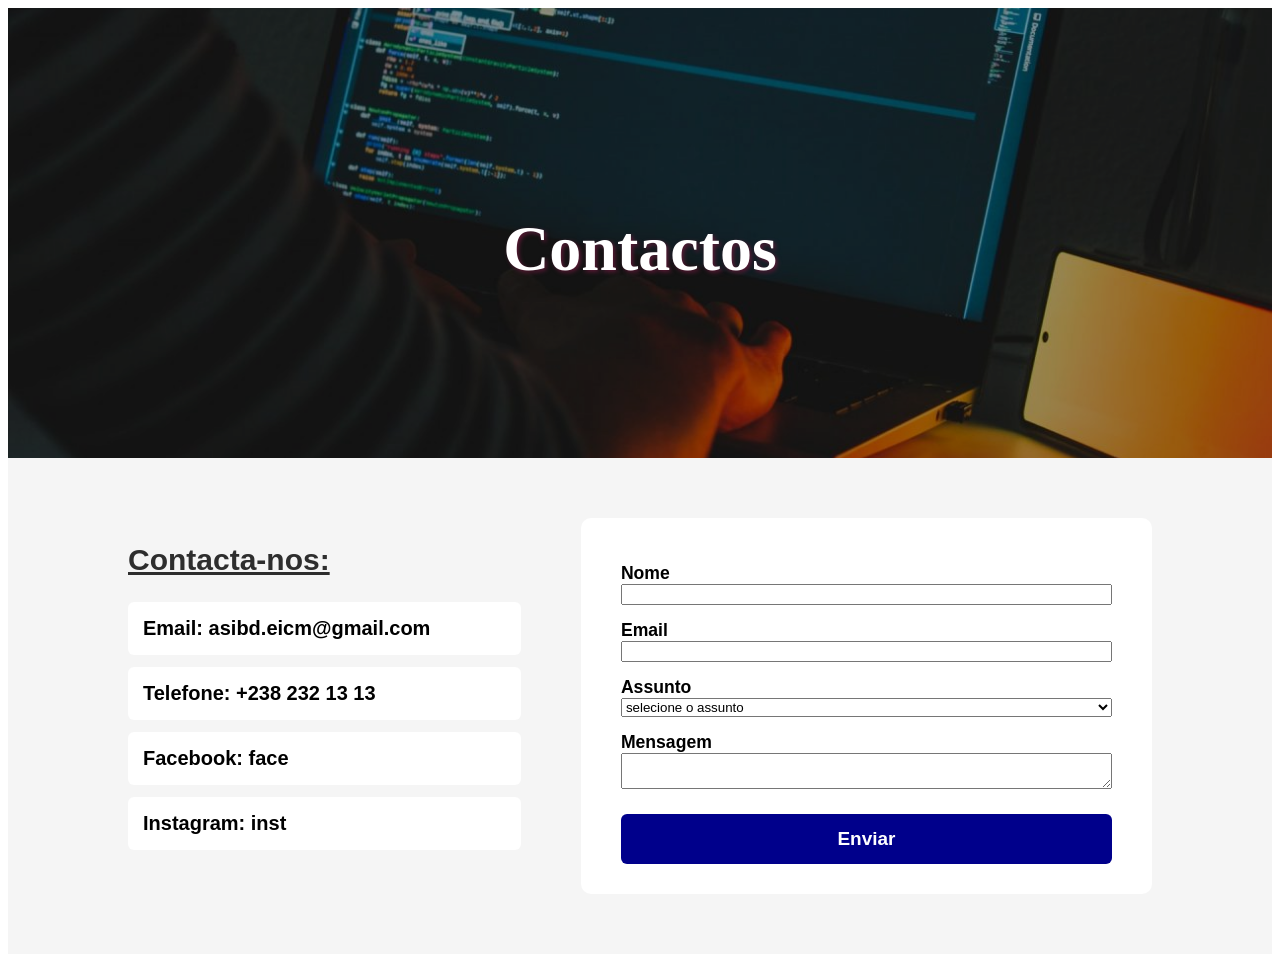
<file: contatos.html>
<!DOCTYPE html>
<html lang="pt">
<head>
	<link rel="stylesheet" type="text/css" href="./styles/baseCont.css">
    <meta charset="utf-8">
    <title>Bem-vindo</title>
</head>
<body>

    <header class="banner">
        <div class="main-banner">
            <h1>Contactos</h1>
        </div>
    </header>

<section class="contactos">
    <div class="contactos-container">

        <div class="contactos-info">
            <h2>Contacta-nos:</h2>
            <ul>
                <li><strong>Email:</strong> asibd.eicm@gmail.com</li>
                <li><strong>Telefone:</strong> +238 232 13 13</li>
                <li><strong>Facebook:</strong> face</li>
                <li><strong>Instagram:</strong> inst</li>
            </ul>
        </div>

        <div class="contactos-form">
            <form>
                <label>Nome</label>
                <input type="text" required>

                <label>Email</label>
                <input type="email" required>

                <label>Assunto</label>
                <select required>
                    <option value="">selecione o assunto</option>
                    <option>duvida</option>
                    <option>Inscrever no curso</option>
                    <option>Informacoes sobre o curso</option>
                    <option>Outros</option>
                </select>

                <label>Mensagem</label>
                <textarea required></textarea>

                <button type="submit">Enviar</button>
            </form>
        </div>

    </div>
</section>
</body>
</html>
</file>
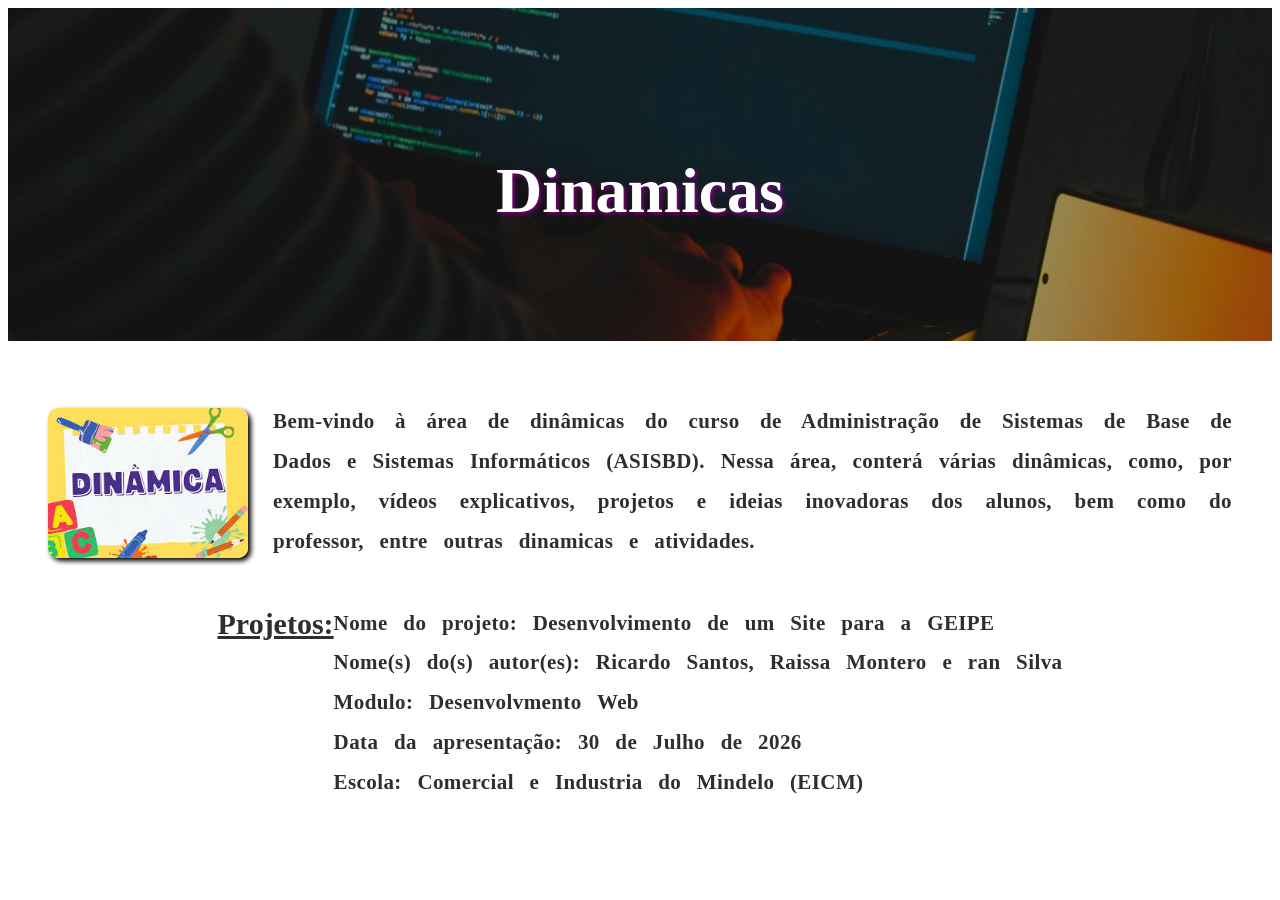
<file: dinamicas.html>
<!DOCTYPE html>

<html>
        <head>
        <link rel="stylesheet" type="text/css" href="./styles/baseDin.css">
        <title>Dinamicas do Curso</title>
        <meta charset="utf-8">
        </head>

    <header class="banner">
        <div class="main-banner">
            <h1>Dinamicas</h1>
        </div>
    </header>

        <section class="description-dinamica">
        <div>
                <img src="./resources/images/dnamica.jpeg">
                        <p>
                Bem-vindo à área de dinâmicas do curso de Administração de Sistemas de Base de Dados e Sistemas Informáticos (ASISBD). Nessa área, conterá várias dinâmicas, como, por exemplo, vídeos explicativos, projetos e ideias inovadoras dos alunos, bem como do professor, entre outras dinamicas e atividades. 
                        </p>
                </img>
        </div>
        <section class="Projetos">
    <div class="projetos-container">

        <div class="dinamica-info">
            <h2>Projetos:</h2><br>
            <p>
                <strong>Nome do projeto:</strong> Desenvolvimento de um Site para a GEIPE<br>
                <strong>Nome(s) do(s) autor(es):</strong> Ricardo Santos, Raissa Montero e ran Silva<br>
                <strong>Modulo:</strong> Desenvolvmento Web<br>
                <strong>Data da apresentação:</strong> 30 de Julho de 2026<br>
                <strong>Escola:</strong> Comercial e Industria do Mindelo (EICM)<br>
            </p>

</html>
</file>
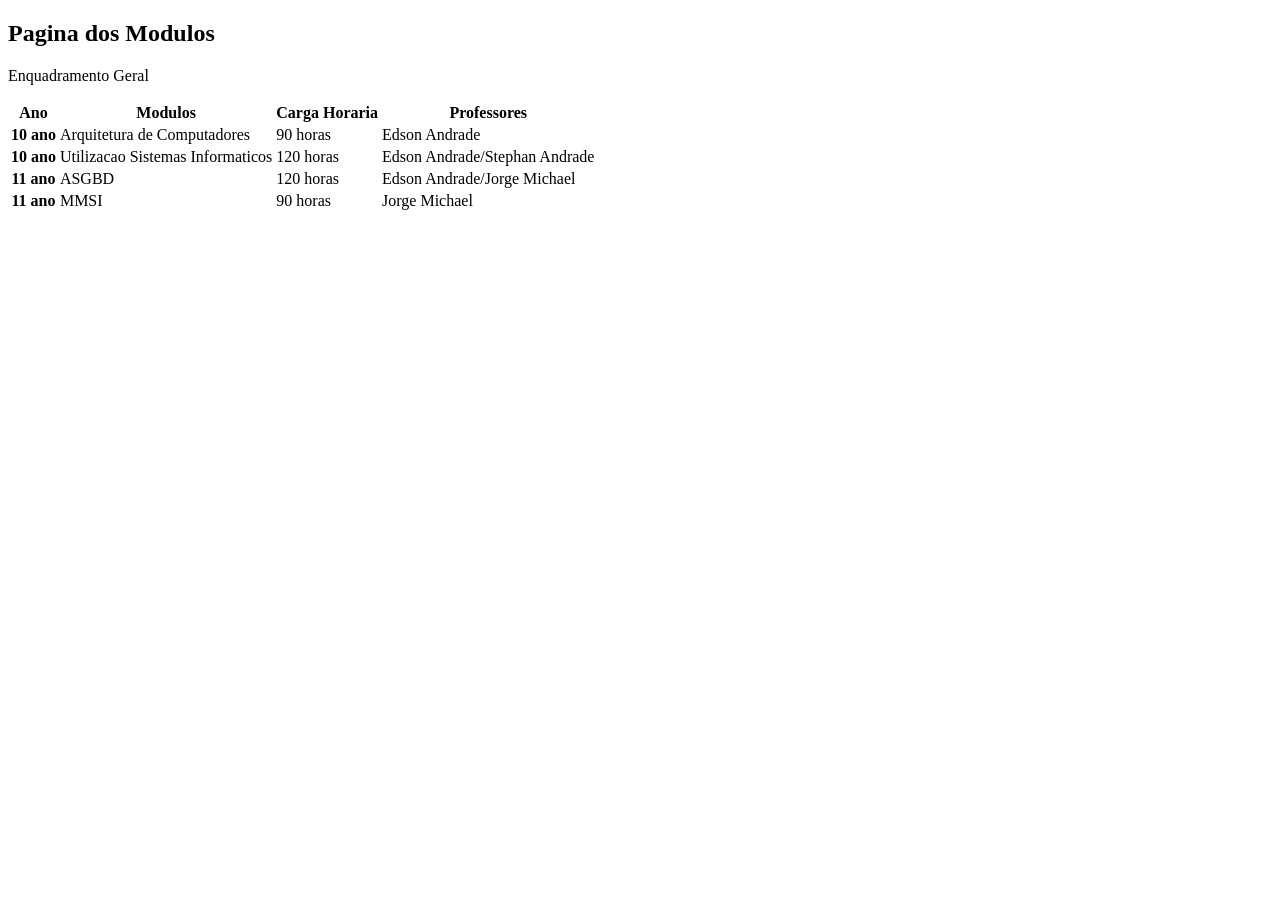
<file: modulos.html>
<!DOCTYPE html>

<html>
        <head>
        <title>Modulos do Curso</title>
        <meta charset="utf-8">
        </head>
        <body>
		<main>
			<section>
				<div>
                <h1>Pagina dos Modulos</h1>
				</div>
			</section>
			<section>
				<div>
					<p>Enquadramento Geral</p>
				</div>
			</section>
			<section>
				<div>
					<table>
						<thead>
							<tr>
							<th scope="col">Ano</th>
							<th scope="col">Modulos</th>
							<th scope="col">Carga Horaria</th>
							<th scope="col">Professores</th>
							</tr>
						</thead>

						<tbody>
						<tr>
						<th scope="row">10 ano</th>
						<td>Arquitetura de Computadores</td>
						<td>90 horas</td>
						<td>Edson Andrade</td>
						</tr>

						<tr>
						<th scope="row">10 ano</th>
                                                <td>Utilizacao Sistemas Informaticos</td>
                                                <td>120 horas</td>
                                                <td>Edson Andrade/Stephan Andrade</td>
                                                </tr>

						<tr>
						<th scope="row">11 ano</th>
                                                <td>ASGBD</td>
                                                <td>120 horas</td>
                                                <td>Edson Andrade/Jorge Michael</td>
                                                </tr>

						<tr>
                                                <th scope="row">11 ano</th>
                                                <td>MMSI</td>
						<td>90 horas</td>
                                                <td>Jorge Michael</td>
                                                </tr>



						<tbody>
						<tfoot>
						</tfoot>
					</table>
				<div>
			</section>
		</main>
        </body>

</html>
</file>
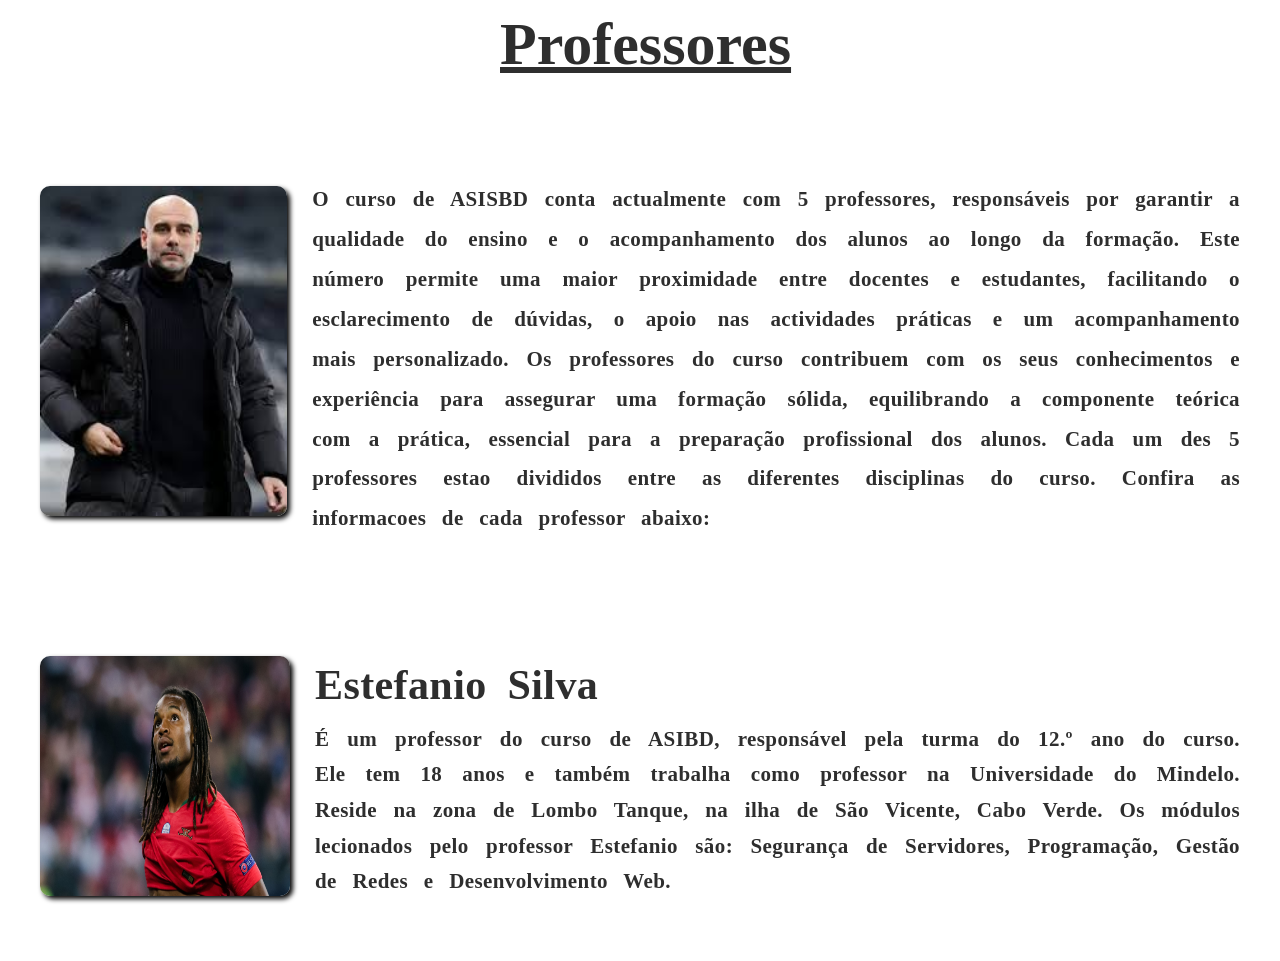
<file: professores.html>
<!DOCTYPE html>
        <link rel="stylesheet" type="text/css" href="./styles/baseProf.css">
        <link rel="stylesheet" type="text/css" href="./styles/reset.css">

<html lang="pt">
        <body>
                <head>
                        <title>Professores do Curso</title>
                        <meta charset="utf-8">
                </head>


                <header class="banner">
                        <div class="main-banner">
                                <h1>Professores</h1>
                        </div>
                </header>

                <section class="description-professors">
                    <div>
                        <img src="./resources/images/pepGua.jpeg">
                                <p>
                                O curso de ASISBD conta actualmente com 5 professores, responsáveis por garantir a qualidade do ensino e o acompanhamento dos alunos ao longo da formação. Este número permite uma maior proximidade entre docentes e estudantes, facilitando o esclarecimento de dúvidas, o apoio nas actividades práticas e um acompanhamento mais personalizado. Os professores do curso contribuem com os seus conhecimentos e experiência para assegurar uma formação sólida, equilibrando a componente teórica com a prática, essencial para a preparação profissional dos alunos. Cada um des 5 professores estao divididos entre as diferentes disciplinas do curso. Confira as informacoes de cada professor abaixo:
                                </p>
                    </div>
                    <br>
                    <br>
                    <br>
                    <section class="apresentacao-profs">
                        <div>
                        <img src="./resources/images/estefan.jpeg">
                        <div>
                        <p>
                        <span class="nome">Estefanio Silva</span><br> É um professor do curso de ASIBD, responsável pela turma do 12.º ano do curso.
Ele tem 18 anos e também trabalha como professor na Universidade do Mindelo. Reside na zona de Lombo Tanque, na ilha de São Vicente, Cabo Verde.
Os módulos lecionados pelo professor Estefanio são: Segurança de Servidores, Programação, Gestão de Redes e Desenvolvimento Web.
                        </p>

                    </section>

            

        </body>
</html>
</file>
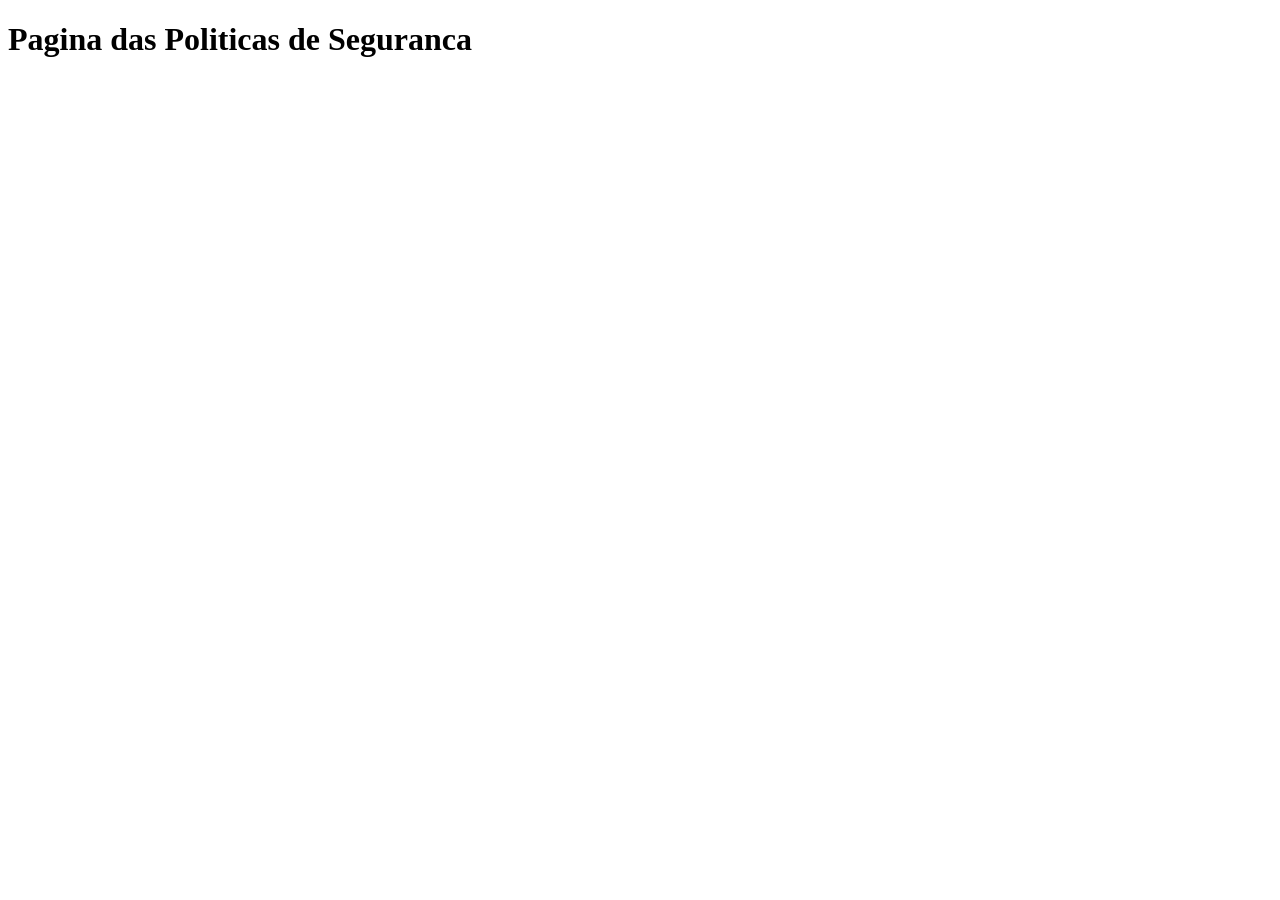
<file: termosseguranca.html>
<!DOCTYPE html>

<html>
        <head>
        <title>Termos de Seguranca do Site</title>
        <meta charset="utf-8">
        </head>

        <body>
                <h1>Pagina das Politicas de Seguranca</h1>
        </body>

</html>
</file>
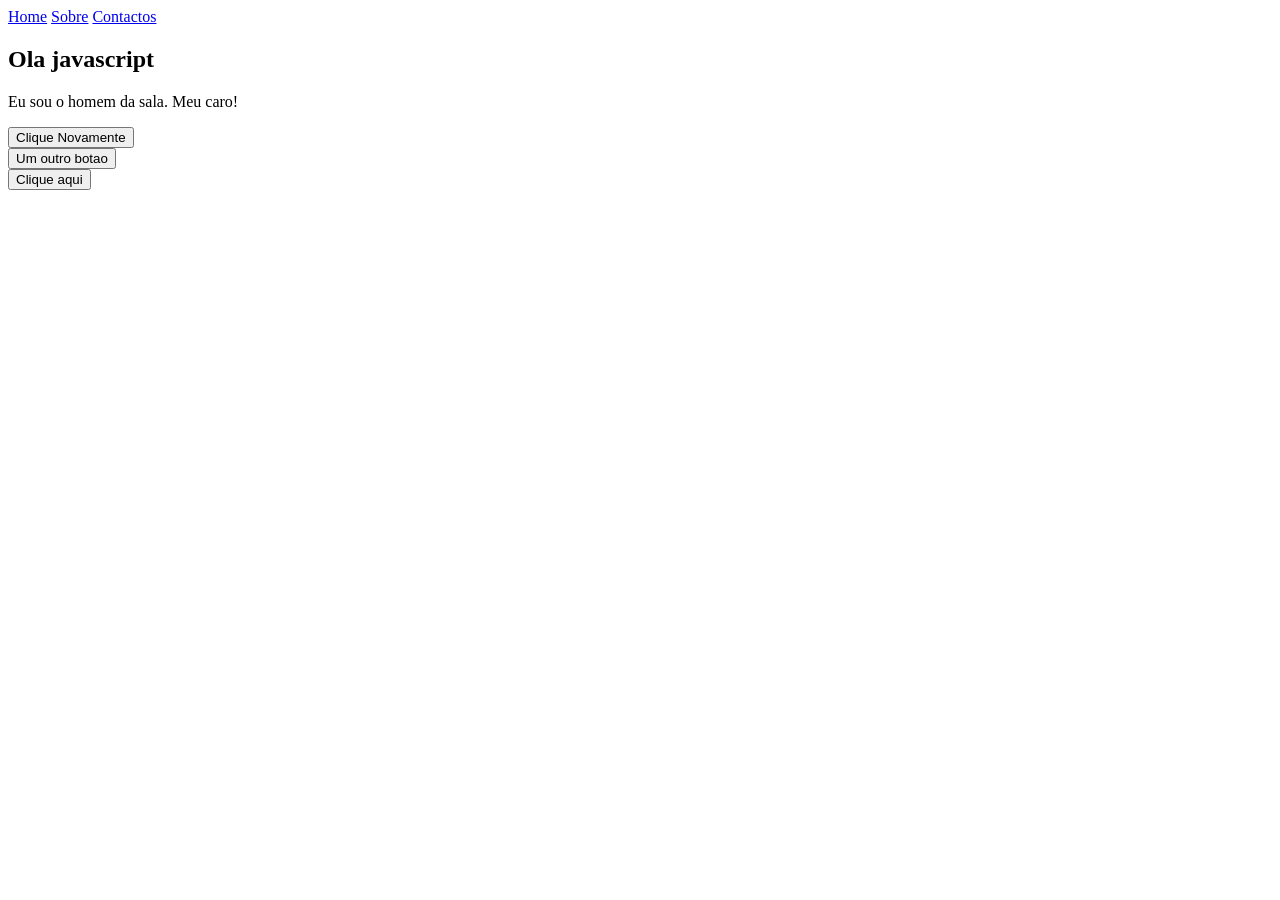
<file: test_page.html>
<!DOCTYPE html>
<html lang="en">
<head>
    <meta charset="UTF-8">
    <meta name="viewport" content="width=device-width, initial-scale=1.0">
    <title>Document</title>
</head>
<body>
    <div id="menu">
        <a href="Home.html">Home</a>
        <a href="Sobre.html">Sobre</a>
        <a href="Contact.html">Contactos</a>
    </div>
    <main>
        <section>
            <h2> Ola javascript </h2>
            <div>
                <p class="destaque">
                    Eu sou o homem da sala. Meu caro!
                </p>
            </div>
        </section>





        <section>
            <div>
                <button onclick="alert('Voce clicou!');">Clique Novamente</button>
            </div>
            <div>
                <button id="meuBotao">Um outro botao</button>
            </div>

            <div>
                <button id="segundoBotao">Clique aqui</button>
            </div>
        </section>
            <script>

                const botao = document.querySelector('#segundoBotao');

                function handleClick() {
                alert('Voce clicou em outro botao de vera')
                }

                function handleMouseOver() {
                alert('Voce clicou em outro botao de vera')
                }

                botao.addEventListener('click', handleClick);
                botao.addEventListener('mouseover', handleMouseOver);

                

                const meuBotao = document.querySelector("#meuBotao");
                
                meuBotao.onclick = function() {
                        alert('Voce clicou em outro botao de vera')
                };

                const btn = document.getElementById("btn");
                
               
                
                btn.addEventListener("click", () => {
                alert("Executando o primeiro evento!!!");
                });

                btn.addEventListener("click", (event) => {
                alert("Executando o segundo evento!!!")
                });
 
                //faca com mais tres eventos um com double click, mouseover e mouseout

                meuBotao.onmouseover = function() {
                    meuBotao.style.backgroundColor = "blue";
                };
    
                meuBotao.onmouseout = function() {
                    meuBotao.style.backgroundColor = "red";
                };














                const body = document.body;
                const primeiroFilho = body.firstElementChild;
                console.log(primeiroFilho.tagName); 

                console.log(primeiroFilho.parentNode == body);

                const primeiroDestaque = document.querySelector('p.destaque');
                console.log(primeiroDestaque);

                const linkDosDados = document.querySelectorAll('#menu a');
                console.log(linkDosDados);

                linkDosDados.forEach(link => {
                console.log(link.href)});

                const novoParagrafo = document.createElement('p');

                const texto = document.createTextNode('Este é um parágrafo novo!');

                novoParagrafo.append(texto);
                document.body.append(novoParagrafo);

                const titulo = document.querySelector('h2');
                titulo.textContent = 'bem vindo a forma segura de manipular DOM'

                novoParagrafo.remove();

            </script>
    </main>
</body>
</html>
</file>
<file: styles/baseCont.css>
.banner {
    width: 100%;
    display: flex;
    justify-content: center;
    align-items: center;
    height: 50vh;
    background-image: url("../resources/images/banner2.jpg");
    background-size: cover;
    background-position: center;
    background-repeat: no-repeat;
    text-align: center;
    color: white;
    padding: 0px;
    position: relative;
}

.banner::before {
    content: "";
    inset: 0;
    position: absolute;
    background-color: rgba(0, 0, 0, 0.4);
    z-index: 1;
}

.main-banner {
    position: relative;
    z-index: 2;
}

.banner h1 {
    color: white;
    font-size: 4rem;
    margin-bottom: 10px;
    font-weight: 700;
    text-shadow: 2px 2px 4px #5A1935;
}

.banner p {
    color: white;
    font-size: 1.3rem;
}

.main-banner img {
    display: none;
}


.contactos {
    padding: 60px 120px;
    background-color: #f5f5f5;
    font-family: Arial, Helvetica, sans-serif;
}

.contactos-container {
    display: flex;
    justify-content: space-between;
    gap: 60px;
}

.contactos-info {
    width: 40%;
}

.contactos-info h2 {
    font-size: 30px;
    margin-bottom: 25px;
    text-decoration: underline;
    color: #2e2e2e;
}

.contactos-info ul {
    padding: 0;
}

.contactos-info ul li {
    list-style: none;
    padding: 15px;
    margin-bottom: 12px;
    background-color: white;
    border-radius: 6px;
    font-size: 20px;
    font-weight: bold;
    transition: background-color 0.3s ease;
}

.contactos-info ul li:hover {
    background-color: #dcdcdc;
}


.contactos-form {
    width: 50%;
    background-color: white;
    padding: 30px 40px;
    border-radius: 10px;
}

.contactos-form h2 {
    font-size: 30px;
    margin-bottom: 20px;
    text-align: center;
    color: #2e2e2e;
}

.contactos-form form {
    display: flex;
    flex-direction: column;
}

.contactos-form label {
    margin-top: 15px;
    font-weight: bold;
    font-size: 1.1em;
}

.contactos-form button {
    margin-top: 25px;
    height: 50px;
    background-color: darkblue;
    color: white;
    font-size: 19px;
    font-weight: bold;
    border: none;
    border-radius: 6px;
    transition: transform 0.3s ease, background-color 0.3s ease;
}

.contactos-form button:hover {
    transform: scale(1.0);
    background-color: darkblue;
}
</file>
<file: styles/baseDin.css>
.banner {
    width: 100%;
    display: flex;
    justify-content: center;
    align-items: center;
    height: 37vh;
    background-image: url("../resources/images/banner2.jpg");
    background-size: cover;
    background-position: center;
    background-repeat: no-repeat;
    text-align: center;
    color: white;
    padding: 0px;
    position: relative;
}

.banner::before {
    content: "";
    inset: 0;
    position: absolute;
    background-color: rgba(0, 0, 0, 0.4);
    z-index: 1;
}

.main-banner {
    position: relative;
    z-index: 2;
}

.banner h1 {
    color: white;
    font-size: 4rem;
    margin-bottom: 10px;
    font-weight: 700;
    text-shadow: 2px 2px 4px purple;
}

.description-dinamica {
    display: flex;
    flex-direction: column;
    justify-content: center;
    align-items: center;
    padding: 40px;
    background-attachment: red;
    text-align: justify;
    word-spacing: 4px;
    font-size: 20px;
}

.description-dinamica img {
    margin-right: 25px;
    height: 150px;
    width: 200px;
    box-shadow: 2px grey;
    position: relative;
    top: 27px;
    box-shadow: 3px 3px 5px black;
    border-radius: 10px;
}

.description-dinamica p {
    color: #2e2e2e;
    font-size: 21px;
    line-height: 1.9;
    word-spacing: 10px;
    letter-spacing: 0.4px;
    text-align: justify;
    font-weight: bold;
}

.description-dinamica div {
    display: flex;
}

.dinamica-info h2 {
    font-size: 30px;
    margin-bottom: 25px;
    text-decoration: underline;
    color: #2e2e2e;
}
</file>
<file: styles/baseProf.css>
.main-banner h1 {
font-weight: bold;
    text-align: justify;
    word-spacing: 4px;
    font-size: 60px;
    margin-top: 10px;
    margin-left: 500px;
    text-decoration: underline;
    color: #2e2e2e;
}

.description-professors {
    display: flex;
    flex-direction: column;
    justify-content: center;
    align-items: center;
    padding: 40px;
    background-attachment: red;
    text-align: justify;
    word-spacing: 4px;
    font-size: 20px;
}

.description-professors p {
    color: #2e2e2e;
    font-size: 21px;
    line-height: 1.9;
    word-spacing: 10px;
    letter-spacing: 0.4px;
    text-align: justify;
    font-weight: bold;
}

.description-professors div {
    display: flex;
}

.description-professors img {
    margin-right: 25px;
    height: 330px;
    width: 400px;
    box-shadow: 2px grey;
    position: relative;
    top: 27px;
    box-shadow: 3px 3px 5px black;
    border-radius: 10px;
}

.apresentacao-profs img {
    margin-right: 25px;
    height: 240px;
    width: 250px;
    box-shadow: 2px grey;
    position: relative;
    top: 27px;
    box-shadow: 3px 3px 5px black;
    border-radius: 10px;
}

.apresentacao-profs p {
  color: #2e2e2e;
    font-size: 21px;
    line-height: 1.7;
    word-spacing: 10px;
    letter-spacing: 0.4px;
    text-align: justify;
    /** font-weight: bold;*/
}

.apresentacao-profs div {
    display: flex;
}

.nome {
    font-size: 2em;
    font-weight: bold;
}
</file>
